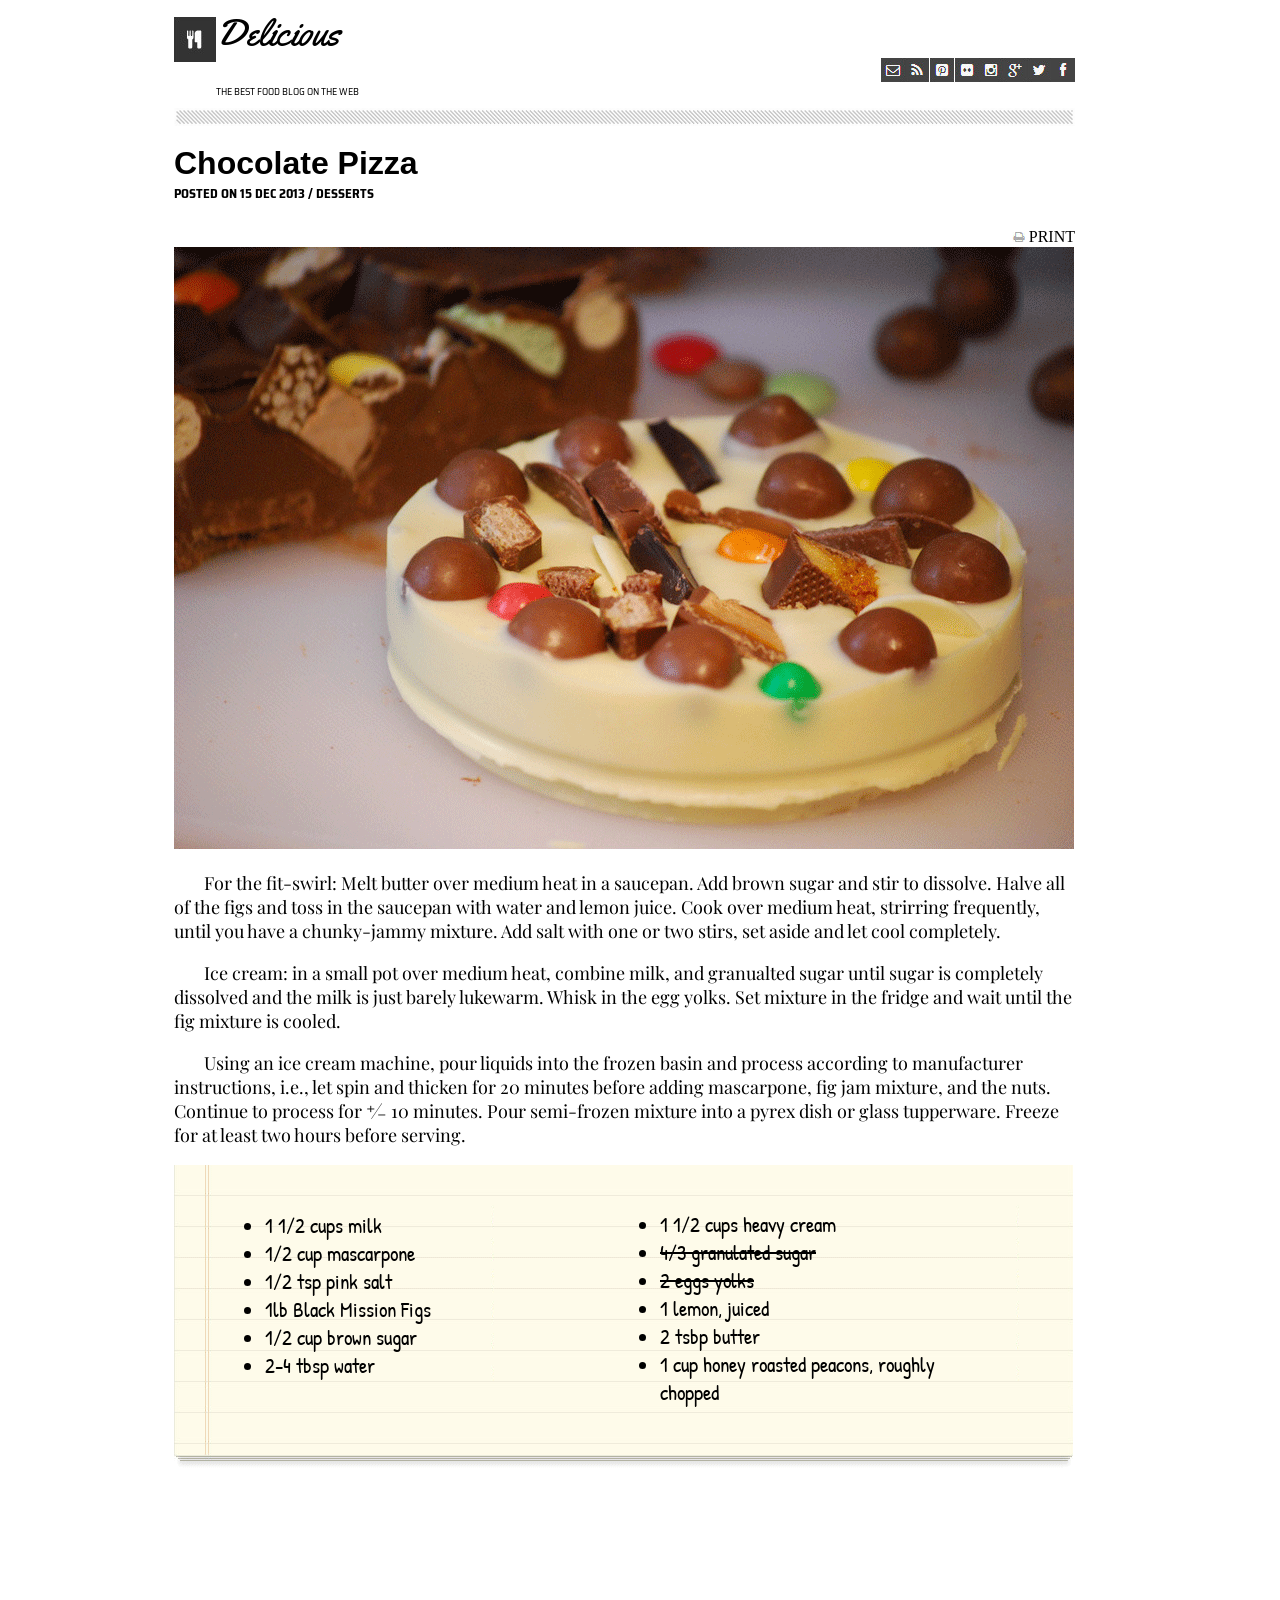
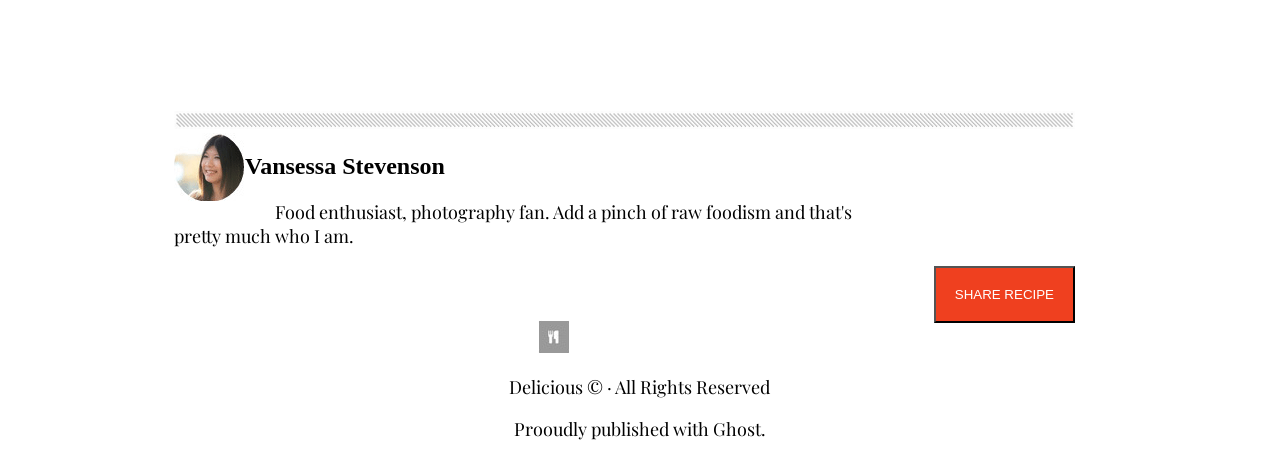
<file: lab-assets/index.html>
<!DOCTYPE html>
<html>
  <head>
    <meta charset="utf-8">
    <title>Chocolate Pizza</title>
    <link rel="stylesheet" href="style.css">
    <link href="https://fonts.googleapis.com/css?family=Patrick+Hand|Playfair+Display|Saira+Semi+Condensed|Yellowtail" rel="stylesheet">
  </head>
  <body>
    <div class = "center">
      <header>
        <img id = "fork" src="logo.png" alt="fork picture">
        <h2 id = "Del">Delicious <br> </h2>
        <span id = "title">THE BEST FOOD BLOG ON THE WEB<span>
        <img  id = "tab" src="fb-icon.png" alt="">
        <img id = "tab" src="twit-icon.png" alt="">
        <img id = "tab"src="gp-icon.png" alt="">
        <img id = "tab"src="insta-icon.png" alt="">
        <img id = "tab"src="flic-icon.png" alt="">
        <img id = "tab"src="pint-icon.png" alt="">
        <img id = "tab"src="rss-icon.png" alt="">
        <img id = "tab"src="mail-icon.png" alt="">
        <img class = "line" src="line-break.png" alt="">
      </header>
      <div class="main">
        <h1>Chocolate Pizza <br> <span id = "h2span">POSTED ON 15 DEC 2013 / DESSERTS</span></h1>

        <span id ="s"><img src="print-icon.png" alt="">
        PRINT</span>
        <img src="choco-pizza.png" alt="">
        <p>For the fit-swirl: Melt butter over medium heat in a saucepan. Add brown sugar and stir to dissolve. Halve all of the figs and toss in the saucepan with water and lemon juice. Cook over medium heat, strirring frequently, until you have a chunky-jammy mixture. Add salt with one or two stirs, set aside and let cool completely.</p>
        <p>Ice cream: in a small pot over medium heat, combine milk, and granualted sugar until sugar is completely dissolved and the milk is just barely lukewarm. Whisk in the egg yolks. Set mixture in the fridge and wait until the fig mixture is cooled.</p>
        <p>Using an ice cream machine, pour liquids into the frozen basin and process according to manufacturer instructions, i.e., let spin and thicken for 20 minutes before adding mascarpone, fig jam mixture, and the nuts. Continue to process for ⁺⁄₋  10 minutes. Pour semi-frozen mixture into a pyrex dish or glass tupperware. Freeze for at least two hours before serving.</p>
        <div id = "ing">
          <img id ="pap"src="list-bg.png" alt="">
          <ul id = "li1">
            <li>1 1/2 cups milk</li>
            <li>1/2 cup mascarpone</li>
            <li>1/2 tsp pink salt</li>
            <li>1lb Black Mission Figs</li>
            <li>1/2 cup brown sugar</li>
            <li>2-4 tbsp water</li>
          </ul>
          <ul id= "li2">
            <li>1 1/2 cups heavy cream</li>
            <li class = "checked">4/3 granulated sugar</li>
            <li class = "checked">2 eggs yolks</li>
            <li>1 lemon, juiced</li>
            <li>2 tsbp butter</li>
            <li>1 cup honey roasted peacons, roughly <br>chopped</li>
          </ul>
        </div>
      </div>
      <div class="author">
        <img class = "line"src="line-break.png" alt="">
        <img id = "van" src="van-pic.png" alt="">
        <h2>Vansessa Stevenson</h2>
        <p id = "authorP">Food enthusiast, photography fan. Add a pinch of raw foodism and that's <br>pretty much who I am.</p>
        <button id = "butt" type="button" name="button">SHARE RECIPE</button> <br><br><br>
      </div>
      <footer>
        <img src="small-logo.png" alt="">
        <p>Delicious &copy; &middot; All Rights Reserved</p>
        <p>Prooudly published with Ghost.</p>
      </footer>
    </div>
  </body>
</html>
</file>
<file: lab-assets/style.css>
header h2 {
  font-size: 2.3em;
  font-weight: 300;
  height: 40px;
  display: inline;
}
h1 {
  font-family: 'Anton', sans-serif;
  line-height: 24px;
}
p {
    text-indent: 30px;
    font-size: large;
    font-family: 'Playfair Display', serif;
  }
#authorP {
    width: auto;
    font-size: large;
    text-indent: none;
    font-family: 'Playfair Display', serif;

  }
ul {
  display: inline-block;
  font-family: 'Patrick Hand', cursive;
  font-size: 1.3em;
}
li {
  list-style-image: url(https://www.aubi-plus.de/assets/img/suchmaschine/checkbox_unchecked.png);
}
footer {
  text-align: center;
}
.center {
  width: 901px;
  margin: 0px 166px;
}
.line {
  width: 901px ;
}
.author {
  display: inline;
}
.checked {
  text-decoration: line-through;
  list-style-image: url(https://www.aubi-plus.de/assets/img/suchmaschine/checkbox_checked.png);
}
#Del {
  font-family: 'Yellowtail', cursive;
}
#title {
  font-family: 'Saira Semi Condensed', sans-serif;
  font-size: x-small;
}
#h2span {
  font-family: 'Saira Semi Condensed', sans-serif;
  font-size: small;

}
#fork {
  float: left;
  padding-top: 9px;
}
#tab {
  float: right;
}
#s {
  float: right;
}
#pap {
  position: relative;
}
#li1 {
  position: relative;
  bottom: 311px;
  left: 51px;
}
#li2{
  position: relative;
  bottom: 284px;
  left: 236px;
}
#van {
  float: left;
}
#butt {
  float: right;
  background: #ef401f;
  color: white;
  padding: 19px;
}
</file>
